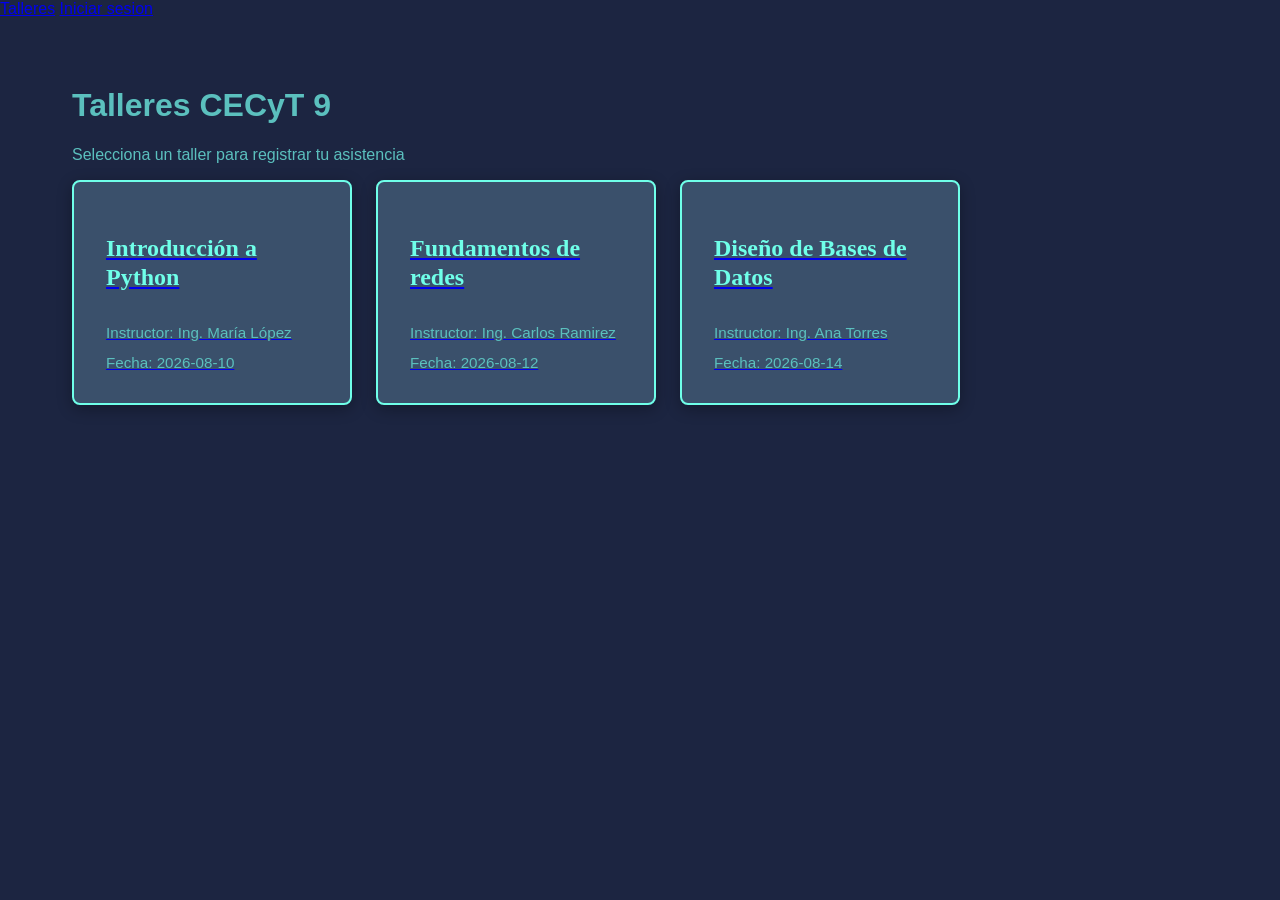
<file: index.html>
<!DOCTYPE html>
<html lang="en">
<head>
    <meta charset="UTF-8">
    <meta name="viewport" content="width=device-width, initial-scale=1.0">
    <title>Document</title>
    <link rel="stylesheet" href="style.css">
</head>
<body>
    <nav>
        <a href="index.html">Talleres</a>
        <a href="registro.html">Iniciar sesion</a>
    </nav>
    
    <main class="principal">
        <h1>Talleres CECyT 9</h1>
        <p class="sub">Selecciona un taller para registrar tu asistencia</p>

        <section class="catalogo">
            <a href="detalle.html" class="tarjeta">
                <h2>Introducción a Python</h2>
                <p>Instructor: Ing. María López</p>
                <p>Fecha: 2026-08-10</p>
            </a>
            <a href="detalle.html" class="tarjeta">
                <h2>Fundamentos de redes</h2>
                <p>Instructor: Ing. Carlos Ramirez</p>
                <p>Fecha: 2026-08-12</p>
            </a>
            <a href="detalle.html" class="tarjeta">
                <h2>Diseño de Bases de Datos</h2>
                <p>Instructor: Ing. Ana Torres</p>
                <p>Fecha: 2026-08-14</p>
            </a>
        </section>
    </main>
</body>
</html>
</file>
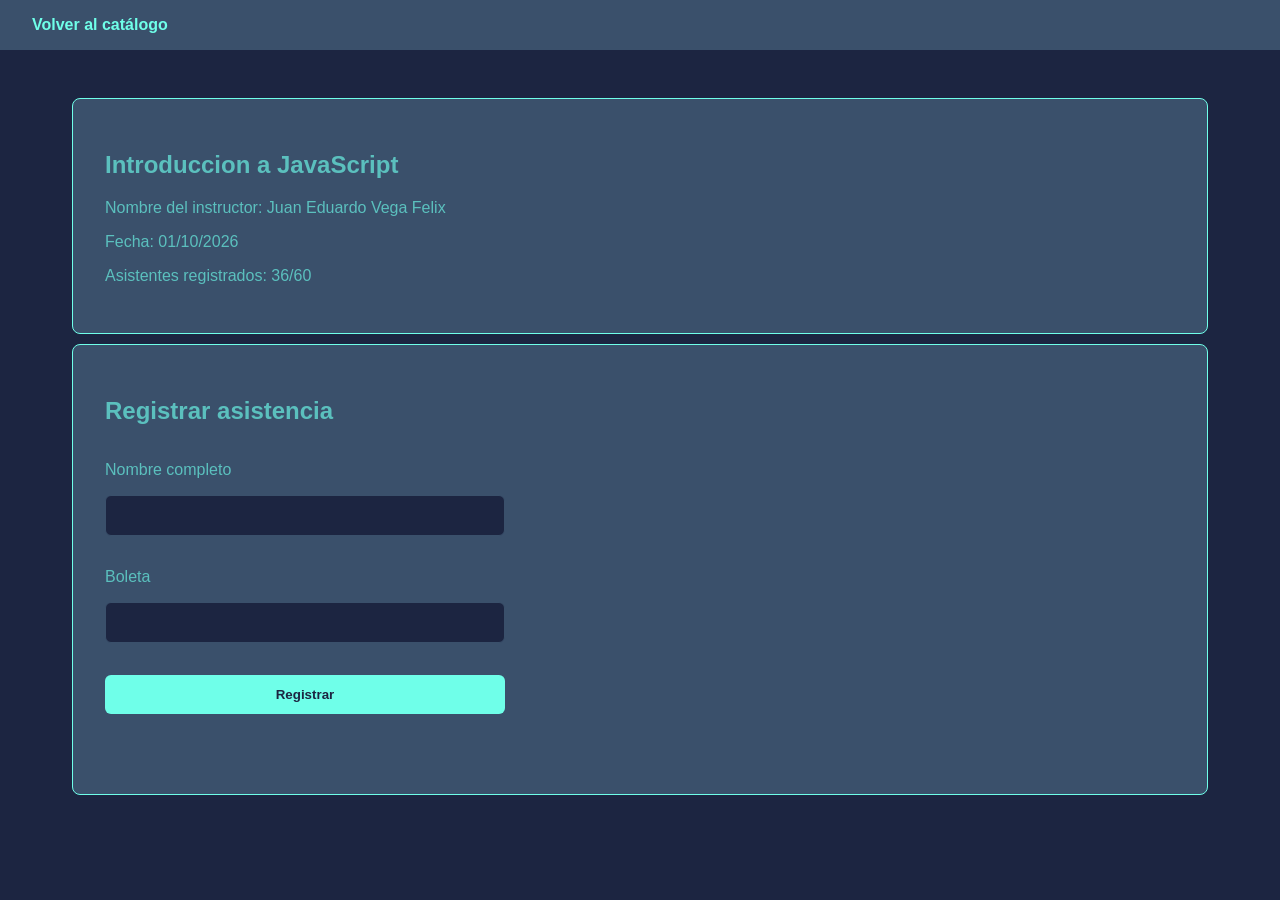
<file: detalle.html>
<!DOCTYPE html>
<html lang="es">
<head>
    <meta charset="UTF-8">
    <meta name="viewport" content="width=device-width, initial-scale=1.0">
    <title>Detalle de taller</title>
    <link rel="stylesheet" href="./style.css">
</head>
<body>
    <header>
        <a href="./index.html">Volver al catálogo</a>
    </header>

<main>
    <section class="informacion">
        <h2>Introduccion a JavaScript</h2>
        <p>Nombre del instructor: Juan Eduardo Vega Felix</p>
        <p>Fecha: 01/10/2026</p>
        <p>Asistentes registrados: 36/60</p>
    </section>
    <section class="informacion">
        <form action="" class="formulario-registro" id="form-registro" novalidate>
            <h1>Registrar asistencia</h1>
            <label for="nombre">Nombre completo</label>
            <input type="text" name="nombre" required>
            <span class="error" id="error-nombre"></span>
            <label for="boleta">Boleta</label>
            <input type="text" name="boleta" id="boleta" required>
            <span class="error" id="error-boleta"></span>
            <button type="submit">Registrar</button>
            <p class="mensaje-exito" id="mensaje-exito"></p>
        </form>
    </section>
</main>
</body>
</html>
</file>
<file: style.css>
:root {
  /* Colores principales de la marca */
  --brand-primary: #1C2541;     /* Color de fondo */
  --brand-secondary: #5BC0BE;   /* Color de letras */
  --brand-terciary: #3A506B;    /* Color de header y footer */
  --brand-cuaternary: #6FFFE9;  /* Color de los bordes y botones */

  /* Estilo de escritura */
--brand-font-display: 'Playfair Display', serif; 
--brand-font-body: 'Inter', sans-serif;          
}

/*Reset*/
* {
    box-sizing: border-box;
}


/*General*/
body {
    margin: 0;
    font-family: var(--brand-font-body); 
    color: var(--brand-secondary); 
    background-color: var(--brand-primary); 
    display: flex;
    flex-direction: column;
    min-height: 100vh;
}

header {
    background-color: var(--brand-terciary); 
    color: var(--brand-secondary);
    padding: 1rem 2rem;
    display: flex;
    justify-content: space-between;
    align-items: center;
}

header a {
    color: var(--brand-cuaternary); 
    text-decoration: none;
    font-weight: 600;
}

header a:hover {
    color: var(--brand-secondary);
}

main {
    flex: 1;
    max-width: 1200px;
    margin: 0 auto;
    padding: 3rem 2rem;
    width: 100%;
    box-sizing: border-box;
}

/*En la parte de registro es el formulario*/
.registro h1 {
    font-family: var(--brand-font-display); 
    font-size: 2.5rem;
    color: var(--brand-secondary);
    margin-top: 0;
    margin-bottom: 0.5rem;
}

.catalogo {
    display: flex;
    gap: 1.5rem;
    flex-wrap: wrap; 
}

/*En la parte del index y las tarjetitas*/
.tarjeta {
    background-color: var(--brand-terciary); 
    border: 2px solid var(--brand-cuaternary); 
    border-radius: 8px;
    padding: 2rem;
    width: 280px;
    box-shadow: 0 4px 15px rgba(0, 0, 0, 0.3);
    display: flex;
    flex-direction: column;
    gap: 0.8rem;
    box-sizing: border-box;
}

.tarjeta h2 {
    font-family: var(--brand-font-display); 
    font-size: 1.5rem;
    color: var(--brand-cuaternary); 
    line-height: 1.2;
}


.tarjeta p {
    margin: 0;
    font-size: 0.95rem;
    color: var(--brand-secondary);
}
/*Es la parte del section*/

.informacion {
    background-color: var(--brand-terciary);
    padding: 2rem;
    border-radius: 8px;
    border: 1px solid var(--brand-cuaternary);
    margin-bottom: 10px;
}
/*La parte del formulario*/
form {
    display: flex;
    flex-direction: column;
    gap: 1rem;
    max-width: 400px;
}

input {
    background-color: var(--brand-primary);
    color: var(--brand-secondary);
    border: 1px solid var(--brand-terciary);
    padding: 0.75rem;
    border-radius: 6px;
    font-family: var(--brand-font-body);
}

button {
    background-color: var(--brand-cuaternary); 
    color: var(--brand-primary); 
    font-family: var(--brand-font-body);
    font-weight: bold;
    border: none;
    padding: 0.75rem 1.5rem;
    border-radius: 6px;
}

button:hover {
    background-color: var(--brand-secondary);
}
</file>
